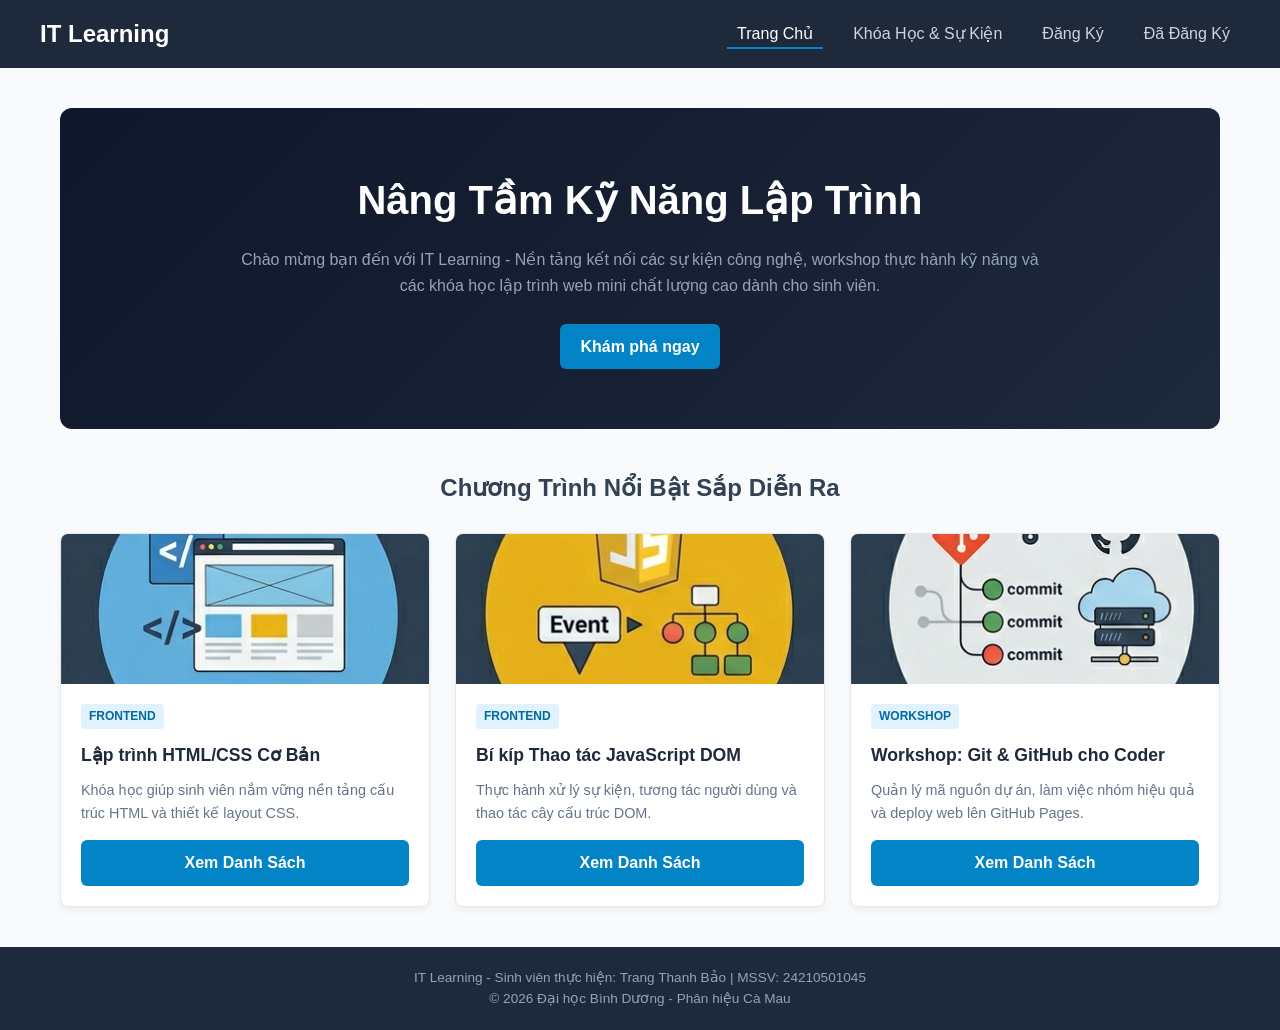
<file: index.html>
<!DOCTYPE html>
<html lang="vi">
<head>
    <meta charset="UTF-8">
    <meta name="viewport" content="width=device-width, initial-scale=1.0">
    <title>IT Learning - Trang Chủ</title>
    <link rel="stylesheet" href="assets/css/style.css">
</head>
<body>

    <nav class="navbar">
        <div class="nav-container">
            <a class="nav-logo" href="index.html">IT Learning</a>
            <ul class="nav-menu">
                <li><a class="nav-link active" href="index.html">Trang Chủ</a></li>
                <li><a class="nav-link" href="courses.html">Khóa Học & Sự Kiện</a></li>
                <li><a class="nav-link" href="register.html">Đăng Ký</a></li>
                <li><a class="nav-link" href="registrations.html">Đã Đăng Ký</a></li>
            </ul>
        </div>
    </nav>

    <main>
        <section class="hero">
            <h1>Nâng Tầm Kỹ Năng Lập Trình</h1>
            <p>Chào mừng bạn đến với IT Learning - Nền tảng kết nối các sự kiện công nghệ, workshop thực hành kỹ năng và các khóa học lập trình web mini chất lượng cao dành cho sinh viên.</p>
            <a href="courses.html" class="btn btn-primary">Khám phá ngay</a>
        </section>

        <h2 style="margin-bottom: 25px; text-align: center;">Chương Trình Nổi Bật Sắp Diễn Ra</h2>
        <div class="grid-container">
            <div class="card">
                <img src="assets/images/course-1.jpg" class="card-img" alt="HTML/CSS">
                <div class="card-body">
                    <div class="badge-group"><span class="badge badge-cat">Frontend</span></div>
                    <h3 class="card-title">Lập trình HTML/CSS Cơ Bản</h3>
                    <p class="card-text">Khóa học giúp sinh viên nắm vững nền tảng cấu trúc HTML và thiết kế layout CSS.</p>
                    <a href="courses.html" class="btn btn-primary" style="margin-top: auto;">Xem Danh Sách</a>
                </div>
            </div>
            <div class="card">
                <img src="assets/images/course-2.jpg" class="card-img" alt="JavaScript">
                <div class="card-body">
                    <div class="badge-group"><span class="badge badge-cat">Frontend</span></div>
                    <h3 class="card-title">Bí kíp Thao tác JavaScript DOM</h3>
                    <p class="card-text">Thực hành xử lý sự kiện, tương tác người dùng và thao tác cây cấu trúc DOM.</p>
                    <a href="courses.html" class="btn btn-primary" style="margin-top: auto;">Xem Danh Sách</a>
                </div>
            </div>
            <div class="card">
                <img src="assets/images/course-5.jpg" class="card-img" alt="Git">
                <div class="card-body">
                    <div class="badge-group"><span class="badge badge-cat">Workshop</span></div>
                    <h3 class="card-title">Workshop: Git & GitHub cho Coder</h3>
                    <p class="card-text">Quản lý mã nguồn dự án, làm việc nhóm hiệu quả và deploy web lên GitHub Pages.</p>
                    <a href="courses.html" class="btn btn-primary" style="margin-top: auto;">Xem Danh Sách</a>
                </div>
            </div>
        </div>
    </main>

    <footer>
        <p>IT Learning - Sinh viên thực hiện: Trang Thanh Bảo | MSSV: 24210501045</p>
        <p>&copy; 2026 Đại học Bình Dương - Phân hiệu Cà Mau</p>
    </footer>

</body>
</html>
</file>
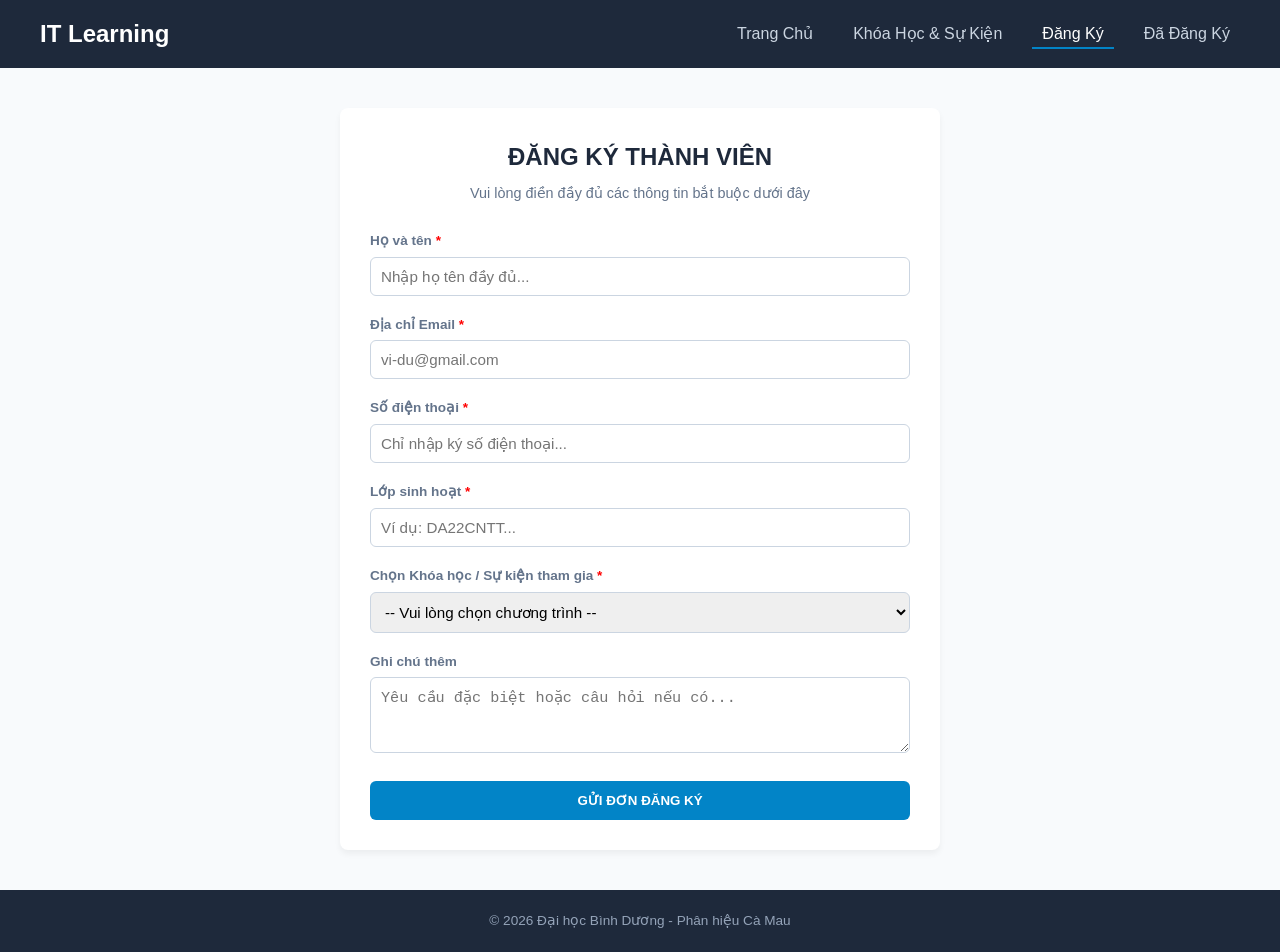
<file: register.html>
<!DOCTYPE html>
<html lang="vi">
<head>
    <meta charset="UTF-8">
    <meta name="viewport" content="width=device-width, initial-scale=1.0">
    <title>IT Learning - Đăng Ký</title>
    <link rel="stylesheet" href="assets/css/style.css">
    <style>
        .form-card {
            background: white;
            padding: 30px;
            border-radius: 8px;
            box-shadow: 0 4px 6px rgba(0,0,0,0.05);
            max-width: 600px;
            margin: 0 auto;
        }
        .form-group { margin-bottom: 18px; }
    </style>
</head>
<body>

    <nav class="navbar">
        <div class="nav-container">
            <a class="nav-logo" href="index.html">IT Learning</a>
            <ul class="nav-menu">
                <li><a class="nav-link" href="index.html">Trang Chủ</a></li>
                <li><a class="nav-link" href="courses.html">Khóa Học & Sự Kiện</a></li>
                <li><a class="nav-link active" href="register.html">Đăng Ký</a></li>
                <li><a class="nav-link" href="registrations.html">Đã Đăng Ký</a></li>
            </ul>
        </div>
    </nav>

    <main>
        <div class="form-card">
            <h2 style="margin-bottom: 5px; text-align: center; color: var(--dark-color);">ĐĂNG KÝ THÀNH VIÊN</h2>
            <p style="text-align: center; color:#64748b; margin-bottom: 25px; font-size: 0.9rem;">Vui lòng điền đầy đủ các thông tin bắt buộc dưới đây</p>

            <div id="success-alert" class="alert alert-success" style="display: none;">
                Chúc mừng! Bạn đã hoàn tất gửi đơn đăng ký thành công.
            </div>

            <form id="registration-form" novalidate>
                <div class="form-group">
                    <label>Họ và tên <span style="color: red;">*</span></label>
                    <input type="text" id="fullname" class="form-control" placeholder="Nhập họ tên đầy đủ...">
                    <span class="error-message" id="error-fullname">Họ và tên không được để trống và phải lớn hơn hoặc bằng 3 ký tự.</span>
                </div>

                <div class="form-group">
                    <label>Địa chỉ Email <span style="color: red;">*</span></label>
                    <input type="email" id="email" class="form-control" placeholder="vi-du@gmail.com">
                    <span class="error-message" id="error-email">Email không đúng định dạng quy định.</span>
                </div>

                <div class="form-group">
                    <label>Số điện thoại <span style="color: red;">*</span></label>
                    <input type="text" id="phone" class="form-control" placeholder="Chỉ nhập ký số điện thoại...">
                    <span class="error-message" id="error-phone">Số điện thoại phải là số và dài từ 9 đến 11 số.</span>
                </div>

                <div class="form-group">
                    <label>Lớp sinh hoạt <span style="color: red;">*</span></label>
                    <input type="text" id="student-class" class="form-control" placeholder="Ví dụ: DA22CNTT...">
                    <span class="error-message" id="error-class">Vui lòng nhập tên lớp học của bạn.</span>
                </div>

                <div class="form-group">
                    <label>Chọn Khóa học / Sự kiện tham gia <span style="color: red;">*</span></label>
                    <select id="course-select" class="form-control">
                        <option value="">-- Vui lòng chọn chương trình --</option>
                    </select>
                    <span class="error-message" id="error-course">Bạn bắt buộc phải lựa chọn một chương trình học.</span>
                </div>

                <div class="form-group">
                    <label>Ghi chú thêm</label>
                    <textarea id="notes" class="form-control" rows="3" placeholder="Yêu cầu đặc biệt hoặc câu hỏi nếu có..."></textarea>
                </div>

                <button type="submit" class="btn btn-primary" style="width: 100%; padding: 12px; margin-top: 10px;">GỬI ĐƠN ĐĂNG KÝ</button>
            </form>
        </div>
    </main>

    <footer>
        <p>&copy; 2026 Đại học Bình Dương - Phân hiệu Cà Mau</p>
    </footer>

    <script src="assets/js/data.js"></script>
    <script src="assets/js/main.js"></script>
</body>
</html>
</file>
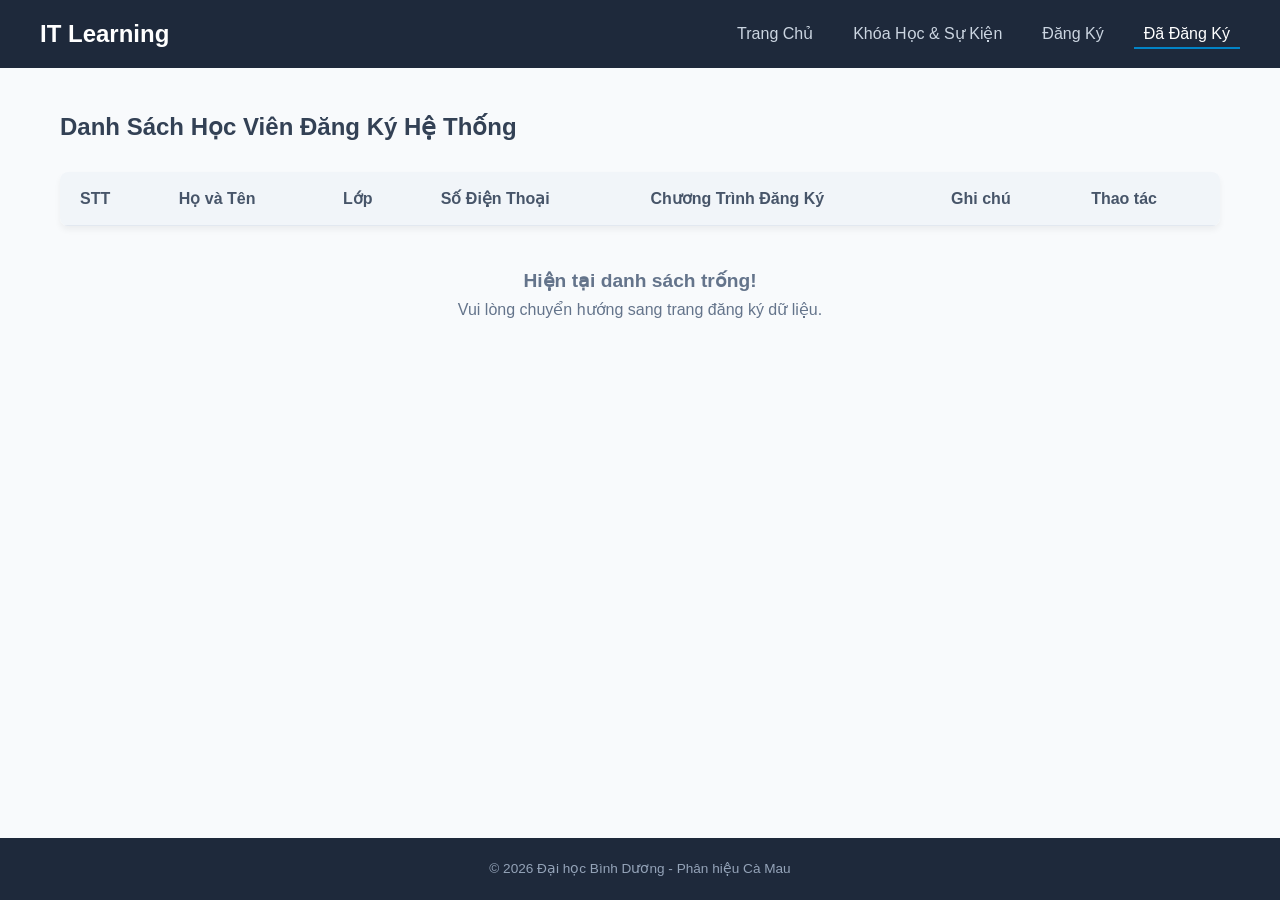
<file: registrations.html>
<!DOCTYPE html>
<html lang="vi">
<head>
    <meta charset="UTF-8">
    <meta name="viewport" content="width=device-width, initial-scale=1.0">
    <title>IT Learning - Danh Sách Đã Đăng Ký</title>
    <link rel="stylesheet" href="assets/css/style.css">
</head>
<body>

    <nav class="navbar">
        <div class="nav-container">
            <a class="nav-logo" href="index.html">IT Learning</a>
            <ul class="nav-menu">
                <li><a class="nav-link" href="index.html">Trang Chủ</a></li>
                <li><a class="nav-link" href="courses.html">Khóa Học & Sự Kiện</a></li>
                <li><a class="nav-link" href="register.html">Đăng Ký</a></li>
                <li><a class="nav-link active" href="registrations.html">Đã Đăng Ký</a></li>
            </ul>
        </div>
    </nav>

    <main>
        <div style="display: flex; justify-content: space-between; align-items: center; margin-bottom: 25px; flex-wrap: wrap; gap: 15px;">
            <h2>Danh Sách Học Viên Đăng Ký Hệ Thống</h2>
            <button id="btn-delete-all" class="btn btn-danger">Xóa Tất Cả Dữ Liệu</button>
        </div>

        <div class="table-wrapper">
            <table>
                <thead>
                    <tr>
                        <th>STT</th>
                        <th>Họ và Tên</th>
                        <th>Lớp</th>
                        <th>Số Điện Thoại</th>
                        <th>Chương Trình Đăng Ký</th>
                        <th>Ghi chú</th>
                        <th>Thao tác</th>
                    </tr>
                </thead>
                <tbody id="registrations-table-body"></tbody>
            </table>
        </div>

        <div id="empty-message" style="text-align: center; padding: 40px; color: #64748b; display: none;">
            <p style="font-size: 1.2rem; font-weight: bold;">Hiện tại danh sách trống!</p>
            <p>Vui lòng chuyển hướng sang trang đăng ký dữ liệu.</p>
        </div>
    </main>

    <footer>
        <p>&copy; 2026 Đại học Bình Dương - Phân hiệu Cà Mau</p>
    </footer>

    <script src="assets/js/data.js"></script>
    <script src="assets/js/main.js"></script>
</body>
</html>
</file>
<file: assets/css/style.css>
/* assets/css/style.css */
* {
    margin: 0;
    padding: 0;
    box-sizing: border-box;
}

:root {
    --primary-color: #0284c7;
    --primary-hover: #0369a1;
    --dark-color: #1e293b;
    --light-bg: #f8fafc;
    --border-color: #cbd5e1;
    --error-color: #ef4444;
    --success-color: #22c55e;
    --text-color: #334155;
}

body {
    font-family: -apple-system, BlinkMacSystemFont, "Segoe UI", Roboto, sans-serif;
    line-height: 1.6;
    color: var(--text-color);
    background-color: var(--light-bg);
    display: flex;
    flex-direction: column;
    min-height: 100vh;
}

main {
    flex: 1;
    padding: 40px 20px;
    max-width: 1200px;
    width: 100%;
    margin: 0 auto;
}

a {
    text-decoration: none;
    color: inherit;
}

/* NAVBAR */
.navbar {
    background-color: var(--dark-color);
    color: #ffffff;
    padding: 15px 20px;
    position: sticky;
    top: 0;
    z-index: 100;
}

.nav-container {
    max-width: 1200px;
    margin: 0 auto;
    display: flex;
    justify-content: space-between;
    align-items: center;
    flex-wrap: wrap;
}

.nav-logo {
    font-size: 1.5rem;
    font-weight: bold;
    color: #ffffff;
}

.nav-menu {
    display: flex;
    list-style: none;
    gap: 20px;
}

.nav-link {
    color: #cbd5e1;
    font-weight: 500;
    padding: 5px 10px;
    transition: color 0.3s;
}

.nav-link:hover, .nav-link.active {
    color: #ffffff;
    border-bottom: 2px solid var(--primary-color);
}

/* HERO BANNER */
.hero {
    background: linear-gradient(135deg, #0f172a 0%, #1e293b 100%);
    color: white;
    text-align: center;
    padding: 60px 20px;
    border-radius: 12px;
    margin-bottom: 40px;
}

.hero h1 {
    font-size: 2.5rem;
    margin-bottom: 15px;
}

.hero p {
    color: #94a3b8;
    max-width: 800px;
    margin: 0 auto 25px auto;
}

/* BUTTONS */
.btn {
    display: inline-block;
    padding: 10px 20px;
    border-radius: 6px;
    font-weight: 600;
    cursor: pointer;
    border: none;
    transition: background 0.2s;
    text-align: center;
}

.btn-primary { background-color: var(--primary-color); color: white; }
.btn-primary:hover { background-color: var(--primary-hover); }
.btn-secondary { background-color: #64748b; color: white; }
.btn-secondary:hover { background-color: #475569; }
.btn-danger { background-color: var(--error-color); color: white; }
.btn-danger:hover { background-color: #b91c1c; }
.btn-outline { background-color: transparent; border: 1px solid var(--primary-color); color: var(--primary-color); }
.btn-outline:hover { background-color: var(--primary-color); color: white; }

/* FILTER BAR */
.filter-card {
    background: white;
    padding: 20px;
    border-radius: 8px;
    box-shadow: 0 2px 4px rgba(0,0,0,0.05);
    margin-bottom: 30px;
    display: grid;
    grid-template-columns: repeat(auto-fit, minmax(200px, 1fr));
    gap: 15px;
    align-items: flex-end;
}

.form-group {
    display: flex;
    flex-direction: column;
    gap: 5px;
}

.form-group label {
    font-size: 0.85rem;
    font-weight: 600;
    color: #64748b;
}

.form-control {
    padding: 10px;
    border: 1px solid var(--border-color);
    border-radius: 6px;
    outline: none;
    font-size: 0.95rem;
}

.form-control:focus { border-color: var(--primary-color); }

/* GRID CARDS */
.grid-container {
    display: grid;
    grid-template-columns: repeat(auto-fill, minmax(280px, 1fr));
    gap: 25px;
}

.card {
    background: white;
    border-radius: 8px;
    overflow: hidden;
    box-shadow: 0 4px 6px rgba(0,0,0,0.05);
    display: flex;
    flex-direction: column;
    transition: transform 0.3s, box-shadow 0.3s;
    border: 1px solid #e2e8f0;
}

.card:hover {
    transform: translateY(-5px);
    box-shadow: 0 10px 15px rgba(0,0,0,0.1);
}

.card-img {
    height: 150px;
    width: 100%;
    object-fit: cover;
    background-color: #cbd5e1;
}

.card-body {
    padding: 20px;
    display: flex;
    flex-direction: column;
    flex-grow: 1;
}

.badge-group {
    display: flex;
    gap: 8px;
    margin-bottom: 12px;
}

.badge {
    padding: 3px 8px;
    font-size: 0.75rem;
    font-weight: bold;
    border-radius: 4px;
    text-transform: uppercase;
}

.badge-cat { background-color: #e0f2fe; color: #0369a1; }
.badge-lvl { background-color: #fef3c7; color: #b45309; }

.card-title {
    font-size: 1.1rem;
    margin-bottom: 10px;
    color: var(--dark-color);
}

.card-text {
    font-size: 0.9rem;
    color: #64748b;
    margin-bottom: 15px;
    flex-grow: 1;
}

.card-date {
    font-size: 0.8rem;
    color: #94a3b8;
    margin-bottom: 15px;
}

.card-actions {
    display: grid;
    grid-template-columns: 1fr 1fr;
    gap: 10px;
}

/* CUSTOM MODAL */
.modal {
    position: fixed;
    top: 0;
    left: 0;
    width: 100%;
    height: 100%;
    background-color: rgba(0,0,0,0.5);
    display: flex;
    align-items: center;
    justify-content: center;
    opacity: 0;
    pointer-events: none;
    transition: opacity 0.3s ease;
    z-index: 1000;
}

.modal.active {
    opacity: 1;
    pointer-events: auto;
}

.modal-content {
    background: white;
    padding: 30px;
    border-radius: 12px;
    max-width: 550px;
    width: 90%;
    max-height: 85vh;
    overflow-y: auto;
    position: relative;
    box-shadow: 0 20px 25px rgba(0,0,0,0.15);
}

.modal-img {
    width: 100%;
    height: 200px;
    object-fit: cover;
    border-radius: 6px;
    margin-bottom: 15px;
}

.modal-close {
    position: absolute;
    top: 15px;
    right: 15px;
    font-size: 1.5rem;
    cursor: pointer;
    background: none;
    border: none;
    color: #94a3b8;
}

/* VALIDATION ERROR & ALERTS */
.error-message {
    color: var(--error-color);
    font-size: 0.8rem;
    margin-top: 4px;
    display: none;
}

.is-invalid {
    border-color: var(--error-color);
    background-color: #fef2f2;
}

.alert {
    padding: 15px;
    border-radius: 6px;
    margin-bottom: 20px;
}
.alert-success {
    background-color: #dcfce7;
    color: #15803d;
    border: 1px solid #bbf7d0;
}

/* TABLES */
.table-wrapper {
    background: white;
    border-radius: 8px;
    overflow-x: auto;
    box-shadow: 0 4px 6px rgba(0,0,0,0.05);
}

table {
    width: 100%;
    border-collapse: collapse;
    text-align: left;
}

th, td {
    padding: 14px 20px;
    border-bottom: 1px solid #e2e8f0;
}

th {
    background-color: #f1f5f9;
    color: #475569;
    font-weight: 600;
}

footer {
    background-color: var(--dark-color);
    color: #94a3b8;
    text-align: center;
    padding: 20px;
    margin-top: auto;
    font-size: 0.85rem;
}

@media (max-width: 768px) {
    .nav-container { flex-direction: column; gap: 15px; }
    .filter-card { grid-template-columns: 1fr; }
}
</file>
